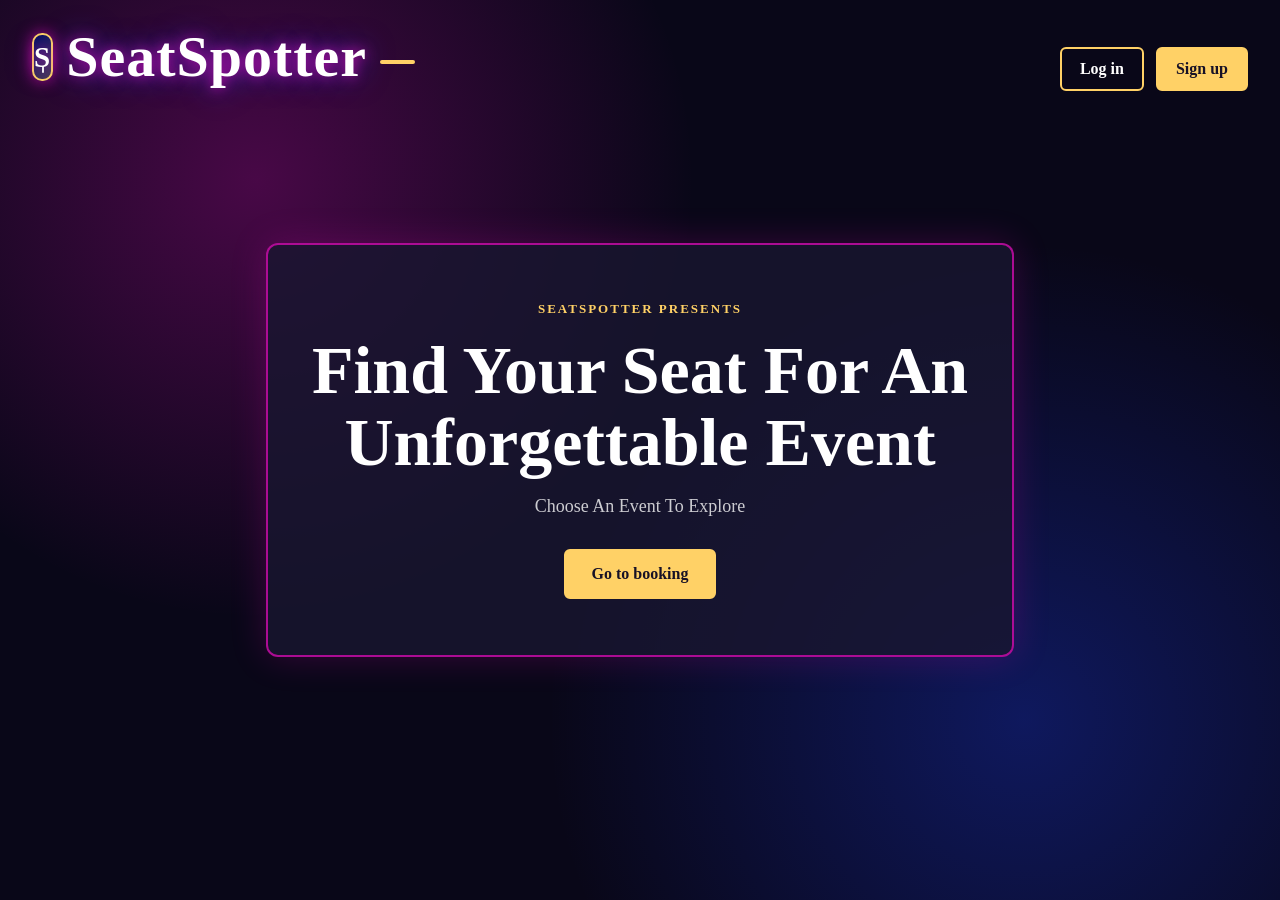
<file: index.html>
<!DOCTYPE html>
<html lang="en">
<head>
    <meta charset="UTF-8">
    <meta name="viewport" content="width=device-width, initial-scale=1.0">
    <title>SeatSpotter | Event Booking</title>
    <link rel="stylesheet" href="style.css">
</head>
<body class="welcome-page">
    <a class="welcome-brand" href="index.html" aria-label="SeatSpotter home">
        <span class="welcome-logo" aria-hidden="true">S</span>
        <span>SeatSpotter</span>
    </a>
    <nav class="auth-actions" aria-label="Account actions">
        <button class="auth-button auth-button-secondary" type="button" data-auth-open="login-modal">Log in</button>
        <button class="auth-button" type="button" data-auth-open="signup-modal">Sign up</button>
    </nav>
    <main class="welcome-content">
        <p class="welcome-kicker">SEATSPOTTER PRESENTS</p>
        <h1>Find Your Seat For An Unforgettable Event</h1>
        <p class="welcome-description">
            Choose An Event To Explore
        </p>
        <a class="goto-button" href="booking.html">Go to booking</a>
    </main>

    <div class="auth-modal" id="login-modal" hidden>
        <section class="auth-dialog" role="dialog" aria-modal="true" aria-labelledby="login-title">
            <button class="auth-close" type="button" data-auth-close aria-label="Close login form">&times;</button>
            <p class="auth-kicker">WELCOME BACK</p>
            <h2 id="login-title">Log in to SeatSpotter</h2>
            <form class="auth-form" id="login-form">
                <label for="login-email">Email</label>
                <input id="login-email" name="email" type="email" autocomplete="email" required>
                <label for="login-password">Password</label>
                <input id="login-password" name="password" type="password" autocomplete="current-password" minlength="6" required>
                <button class="auth-submit" type="submit">Log in</button>
                <p class="auth-message" id="login-message" role="status" aria-live="polite"></p>
            </form>
        </section>
    </div>

    <div class="auth-modal" id="signup-modal" hidden>
        <section class="auth-dialog" role="dialog" aria-modal="true" aria-labelledby="signup-title">
            <button class="auth-close" type="button" data-auth-close aria-label="Close sign up form">&times;</button>
            <p class="auth-kicker">JOIN THE EXPERIENCE</p>
            <h2 id="signup-title">Create your account</h2>
            <form class="auth-form" id="signup-form">
                <label for="signup-username">Username</label>
                <input id="signup-username" name="username" type="text" autocomplete="username" minlength="2" required>
                <label for="signup-email">Email</label>
                <input id="signup-email" name="email" type="email" autocomplete="email" required>
                <label for="signup-password">Password</label>
                <input id="signup-password" name="password" type="password" autocomplete="new-password" minlength="6" required>
                <button class="auth-submit" type="submit">Sign up</button>
                <p class="auth-message" id="signup-message" role="status" aria-live="polite"></p>
            </form>
        </section>
    </div>
    <script src="auth.js"></script>
</body>
</html>
</file>
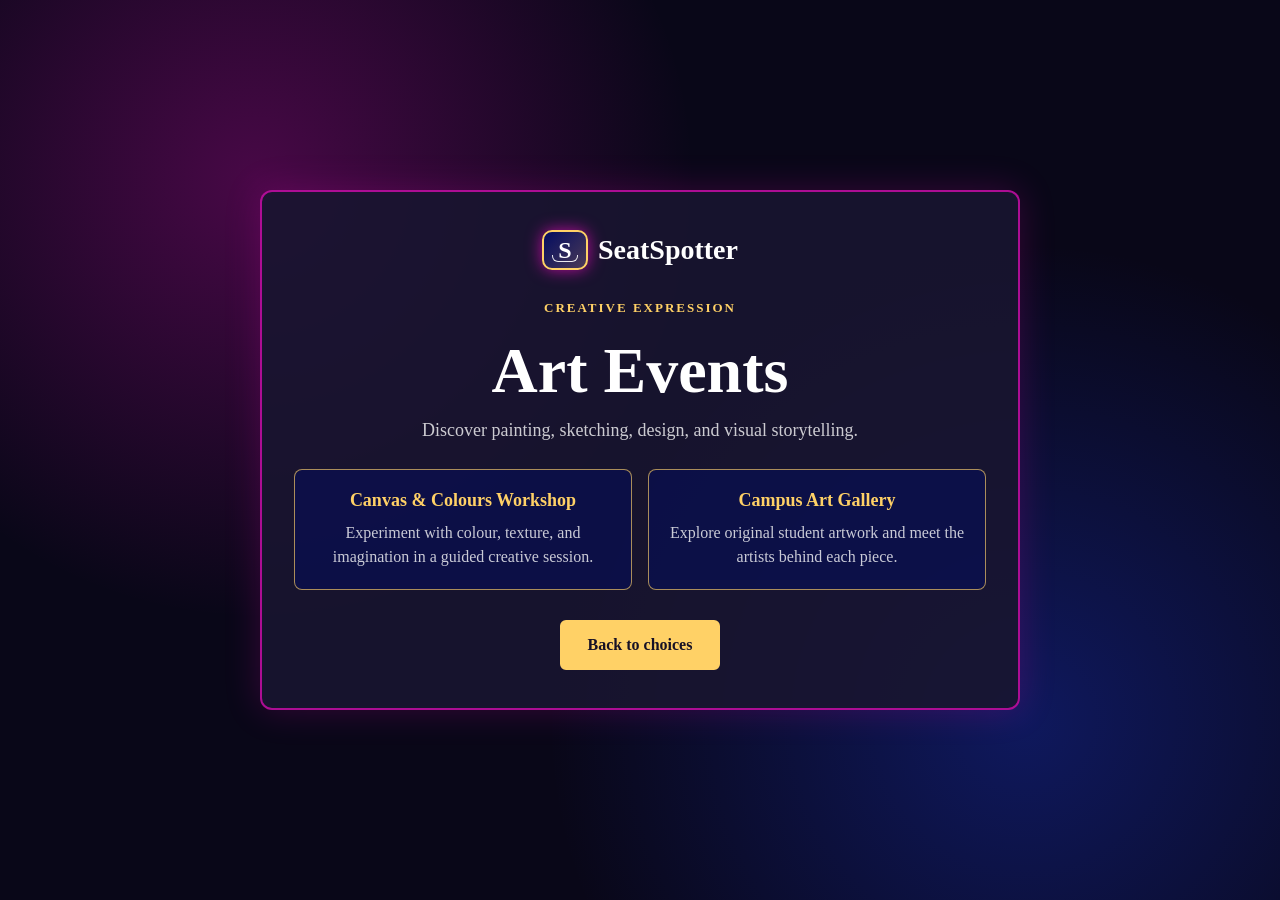
<file: art.html>
<!DOCTYPE html>
<html lang="en">
<head>
    <meta charset="UTF-8">
    <meta name="viewport" content="width=device-width, initial-scale=1.0">
    <title>Art Events | SeatSpotter</title>
    <link rel="stylesheet" href="style.css">
</head>
<body class="event-page">
    <main class="event-page-content">
        <a class="event-page-brand" href="index.html"><span class="welcome-logo" aria-hidden="true">S</span>SeatSpotter</a>
        <p class="welcome-kicker">CREATIVE EXPRESSION</p>
        <h1>Art Events</h1>
        <p>Discover painting, sketching, design, and visual storytelling.</p>
        <div class="event-description-list">
            <article><h2>Canvas &amp; Colours Workshop</h2><p>Experiment with colour, texture, and imagination in a guided creative session.</p></article>
            <article><h2>Campus Art Gallery</h2><p>Explore original student artwork and meet the artists behind each piece.</p></article>
        </div>
        <a class="goto-button" href="booking.html">Back to choices</a>
    </main>
</body>
</html>
</file>
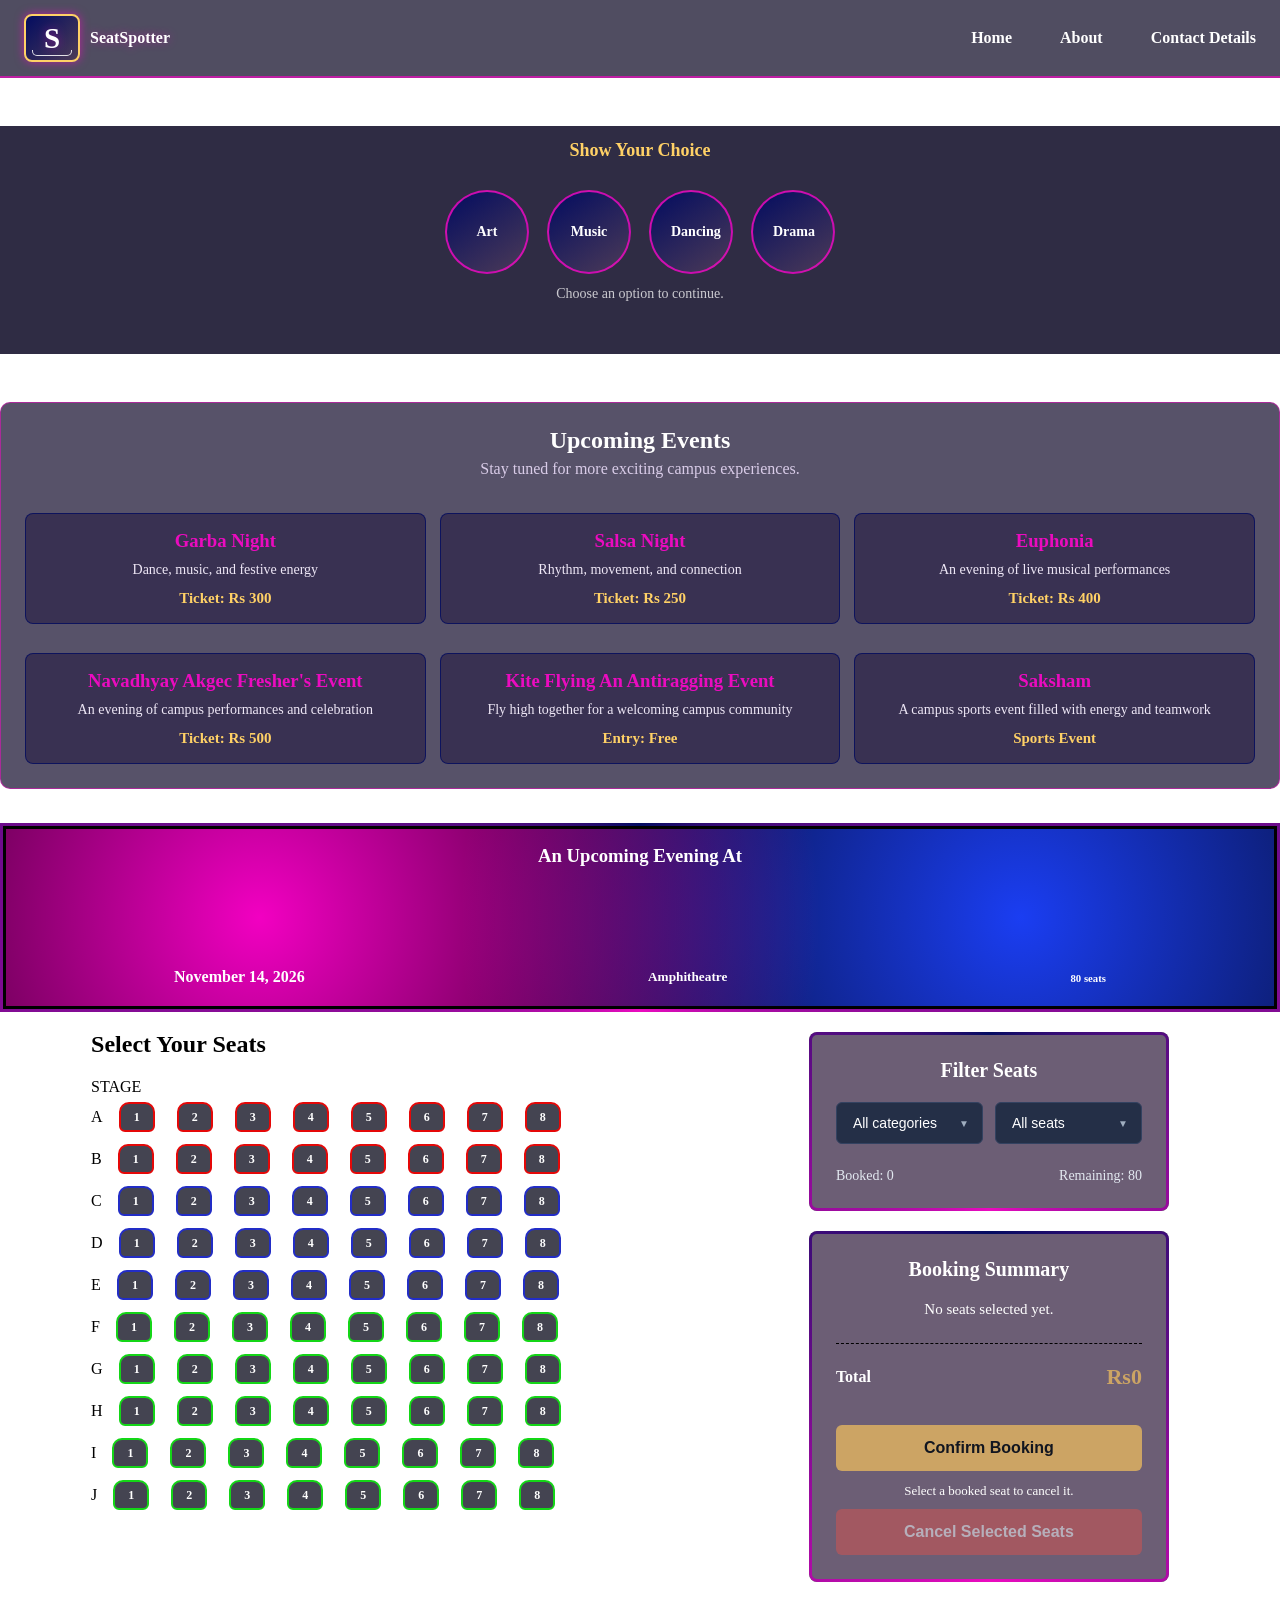
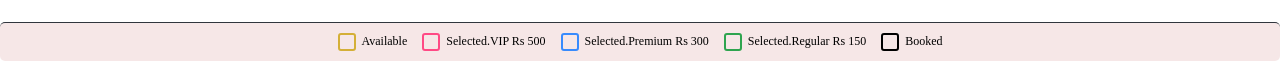
<file: booking.html>
<!DOCTYPE html>
<html lang="en">
<head>
    <meta charset="UTF-8">
    <meta name="viewport" content="width=device-width, initial-scale=1.0">
    <title>Event Seat Booking System</title>
    <link rel="stylesheet" href="style.css">
</head>
<body>
    <nav class="site-navbar" aria-label="Main navigation">
        <a class="site-brand" href="#home" aria-label="SeatSpotter home">
            <span class="site-logo welcome-logo" aria-hidden="true">S</span>
            <span>SeatSpotter</span>
        </a>
        <a href="index.html">Home</a>
        <a href="#about">About</a>
        <a href="#contact" id="contact-link">Contact Details</a>
    </nav>
    <section class="choice-section" aria-labelledby="choice-title">
        <h2 id="choice-title">Show Your Choice</h2>
        <div class="choice-options" role="group" aria-label="Choose an interest">
            <button class="choice-option" type="button" data-choice="Art" data-page="art.html">Art</button>
            <button class="choice-option" type="button" data-choice="Music" data-page="music.html">Music</button>
            <button class="choice-option" type="button" data-choice="Dancing" data-page="dancing.html">Dancing</button>
            <button class="choice-option" type="button" data-choice="Drama" data-page="drama.html">Drama</button>
        </div>
        <p class="choice-status" id="choice-status" aria-live="polite">Choose an option to continue.</p>
        <p class="choice-description" id="choice-description" aria-live="polite"></p>
        <div class="choice-events" id="choice-events" hidden>
            <h3 id="choice-events-title"></h3>
            <div class="choice-event-list" id="choice-event-list"></div>
        </div>
    </section>
    <div class="upcoming-events">
        <h2>Upcoming Events</h2>
        <p>Stay tuned for more exciting campus experiences.</p>
        <div class="event-list">
            <button class="event-item" type="button" data-event-title="Garba Night" data-event-date="November 30, 2026">
                <h3>Garba Night</h3>
                <span>Dance, music, and festive energy</span>
                <strong>Ticket: Rs 300</strong>
            </button>
            <button class="event-item" type="button" data-event-title="Salsa Night" data-event-date="January 12, 2027">
                <h3>Salsa Night</h3>
                <span>Rhythm, movement, and connection</span>
                <strong>Ticket: Rs 250</strong>
            </button>
            <button class="event-item" type="button" data-event-title="Euphonia" data-event-date="December 5, 2026">
                <h3>Euphonia</h3>
                <span>An evening of live musical performances</span>
                <strong>Ticket: Rs 400</strong>
            </button>
            <button class="event-item" type="button" data-event-title="Navadhyay Akgec Fresher's Event" data-event-date="November 14, 2026">
                <h3>Navadhyay Akgec Fresher's Event</h3>
                <span>An evening of campus performances and celebration</span>
                <strong>Ticket: Rs 500</strong>
            </button>
            <button class="event-item" type="button" data-event-title="Kite Flying An Antiragging Event" data-event-date="September 18, 2026">
                <h3>Kite Flying An Antiragging Event</h3>
                <span>Fly high together for a welcoming campus community</span>
                <strong>Entry: Free</strong>
            </button>
            <button class="event-item" type="button" data-event-title="Saksham" data-event-date="October 26, 2026">
                <h3>Saksham</h3>
                <span>A campus sports event filled with energy and teamwork</span>
                <strong>Sports Event</strong>
            </button>
        </div>
    </div>
    <div class="nav rotating-border">
        <h3 class="navbar">An Upcoming Evening At</h3>
    <div class="event">
        <h1 id="event-title">Navadhyay Akgec Fresher's Event</h1>
    </div>
    <div class="nad">
        <h4 id="event-date">November 14, 2026</h4>
        <h5>Amphitheatre</h5>
        <h6>80 seats</h6>
    </div>
    </div>
    <div class="container">
        <div class="seating-layout">
        <div class="looking">
        <h2>Select Your Seats</h2>
        <div class="stage">
            STAGE
        </div>
        <div class="screen"></div>
        <div class="row">
            A
            <div class="seat"></div>
            <div class="seat"></div>
            <div class="seat"></div>
            <div class="seat"></div>
            <div class="seat"></div>
            <div class="seat"></div>
            <div class="seat"></div>
            <div class="seat"></div>
        </div>
        
        <div class="row">
            B
            <div class="seat"></div>
            <div class="seat"></div>
            <div class="seat"></div>
            <div class="seat"></div>
            <div class="seat"></div>
            <div class="seat"></div>
            <div class="seat"></div>
            <div class="seat"></div>
        </div>
        <div class="row">
            C
            <div class="seat"></div>
            <div class="seat"></div>
            <div class="seat"></div>
            <div class="seat"></div>
            <div class="seat"></div>
            <div class="seat"></div>
            <div class="seat"></div>
            <div class="seat"></div>
        </div>

        <div class="row">
            D
            <div class="seat"></div>
            <div class="seat"></div>
            <div class="seat"></div>
            <div class="seat"></div>
            <div class="seat"></div>
            <div class="seat"></div>
            <div class="seat"></div>
            <div class="seat"></div>
        </div>
        <div class="row">
            E
            <div class="seat"></div>
            <div class="seat"></div>
            <div class="seat"></div>
            <div class="seat"></div>
            <div class="seat"></div>
            <div class="seat"></div>
            <div class="seat"></div>
            <div class="seat"></div>
        </div>
        <div class="row">
            F
            <div class="seat"></div>
            <div class="seat"></div>
            <div class="seat"></div>
            <div class="seat"></div>
            <div class="seat"></div>
            <div class="seat"></div>
            <div class="seat"></div>
            <div class="seat"></div>
        </div>
        <div class="row">
            G
            <div class="seat"></div>
            <div class="seat"></div>
            <div class="seat"></div>
            <div class="seat"></div>
            <div class="seat"></div>
            <div class="seat"></div>
            <div class="seat"></div>
            <div class="seat"></div>
        </div>
        <div class="row">
            H
            <div class="seat"></div>
            <div class="seat"></div>
            <div class="seat"></div>
            <div class="seat"></div>
            <div class="seat"></div>
            <div class="seat"></div>
            <div class="seat"></div>
            <div class="seat"></div>
        </div>
        <div class="row">
            I
            <div class="seat"></div>
            <div class="seat"></div>
            <div class="seat"></div>
            <div class="seat"></div>
            <div class="seat"></div>
            <div class="seat"></div>
            <div class="seat"></div>
            <div class="seat"></div>
        </div>
        
        <div class="row">
            J
            <div class="seat"></div>
            <div class="seat"></div>
            <div class="seat"></div>
            <div class="seat"></div>
            <div class="seat"></div>
            <div class="seat"></div>
            <div class="seat"></div>
            <div class="seat"></div>
        </div>

    </div>

    <div class="booking-panel">
        <div class="card rotating-border">
            <h2 class="card-title">Filter Seats</h2>
            <div class="dropdown-container">
                <div class="select-wrapper">
                    <select id="cateogarySelect">
                        <option value="all">All categories</option>
                        <option value="vip">VIP</option>
                        <option value="premium">premium</option>
                        <option value="regular">Regular</option>
                    </select>
                </div>
                <div class="select-wrapper">
                    <select>
                        <option value="all seats">All seats</option>
                        <option value="available only">Available only</option>
                        <option value="Booked only">Booked only</option>
                    </select>
                </div>
            </div>
            <div class="stats-row">
                <div>Booked: <span>0</span></div>
                <div>Remaining: <span>60</span></div>
            </div>
        </div>
        <div class="card rotating-border">
            <h2 class="card-title">Booking Summary</h2>
            <div class="empty-message">No seats selected yet.</div>
            
            <div class="total-row">
                <div class="total-label">Total</div>
                <div class="total-price">Rs0</div>
            </div>

            <button class="confirm-btn">Confirm Booking</button>
            <div class="cancel-hint">Select a booked seat to cancel it.</div>
            <button class="cancel-btn" disabled>Cancel Selected Seats</button>
        </div>
    </div>

    </div>

    <div class="legend">
      <div class="legend-item">
        <div class="legend-box vip"></div>
        <span>Available</span>
      </div>
      <div class="legend-item">
        <div class="legend-box premium"></div>
        <span>Selected.VIP Rs 500</span>
      </div>
      <div class="legend-item">
        <div class="legend-box regular"></div>
        <span>Selected.Premium Rs 300</span>
      </div>
      <div class="legend-item">
        <div class="legend-box selected"></div>
        <span>Selected.Regular Rs 150</span>
      </div>
       <div class="legend-item">
        <div class="legend-box booked"></div>
        <span>Booked</span>
      </div>
    </div>
        <div class="contact-modal" id="contact-modal" hidden>
            <div class="contact-box" role="dialog" aria-modal="true" aria-labelledby="contact-title">
                <button class="contact-close" id="contact-close" type="button" aria-label="Close contact details">&times;</button>
                <h2 id="contact-title">Contact Details</h2>
                <p><strong>Anushka Mishra</strong></p>
                <a href="tel:912056789">912056789</a>
                <p><strong>Bhasha Singh</strong></p>
                <a href="tel:8599065610">8599065610</a>
                <p><strong>Mansi Yadav</strong></p>
                <a href="tel:6543890124">6543890124</a>
            </div>
        </div>
  </div>
</div>
<script src="script.js"></script>
    </body>
    </html>
</file>
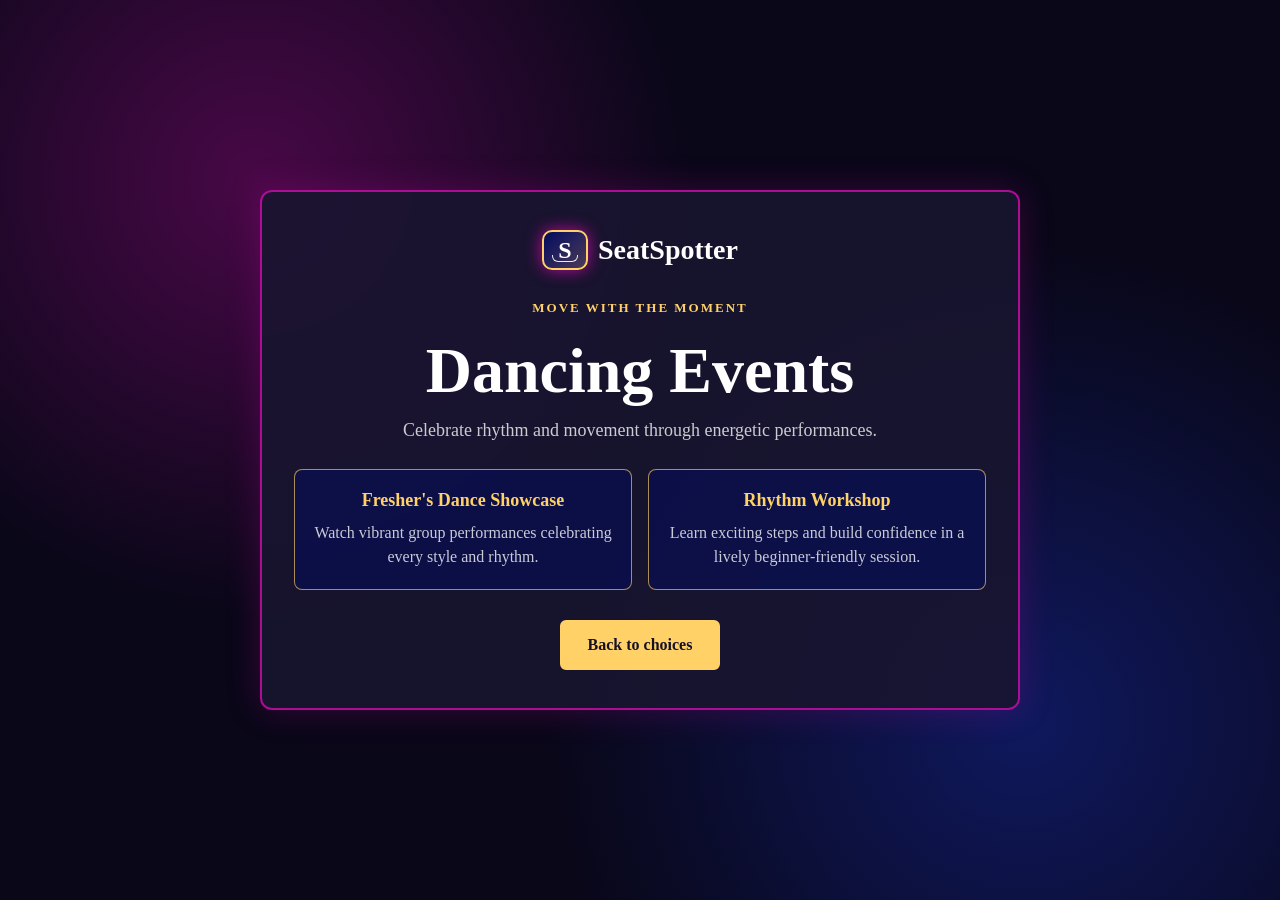
<file: dancing.html>
<!DOCTYPE html>
<html lang="en">
<head>
    <meta charset="UTF-8">
    <meta name="viewport" content="width=device-width, initial-scale=1.0">
    <title>Dancing Events | SeatSpotter</title>
    <link rel="stylesheet" href="style.css">
</head>
<body class="event-page">
    <main class="event-page-content">
        <a class="event-page-brand" href="index.html"><span class="welcome-logo" aria-hidden="true">S</span>SeatSpotter</a>
        <p class="welcome-kicker">MOVE WITH THE MOMENT</p>
        <h1>Dancing Events</h1>
        <p>Celebrate rhythm and movement through energetic performances.</p>
        <div class="event-description-list">
            <article><h2>Fresher's Dance Showcase</h2><p>Watch vibrant group performances celebrating every style and rhythm.</p></article>
            <article><h2>Rhythm Workshop</h2><p>Learn exciting steps and build confidence in a lively beginner-friendly session.</p></article>
        </div>
        <a class="goto-button" href="booking.html">Back to choices</a>
    </main>
</body>
</html>
</file>
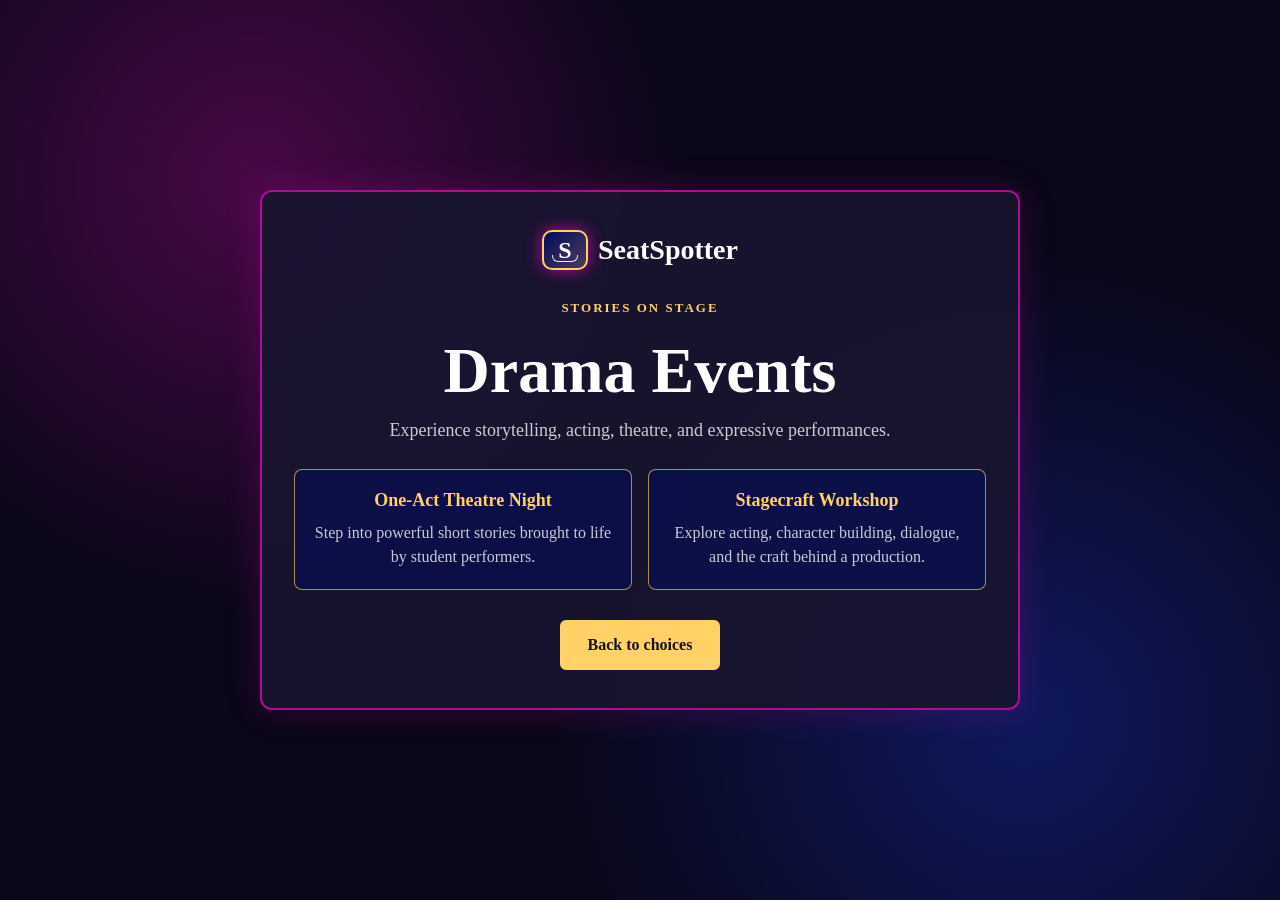
<file: drama.html>
<!DOCTYPE html>
<html lang="en">
<head>
    <meta charset="UTF-8">
    <meta name="viewport" content="width=device-width, initial-scale=1.0">
    <title>Drama Events | SeatSpotter</title>
    <link rel="stylesheet" href="style.css">
</head>
<body class="event-page">
    <main class="event-page-content">
        <a class="event-page-brand" href="index.html"><span class="welcome-logo" aria-hidden="true">S</span>SeatSpotter</a>
        <p class="welcome-kicker">STORIES ON STAGE</p>
        <h1>Drama Events</h1>
        <p>Experience storytelling, acting, theatre, and expressive performances.</p>
        <div class="event-description-list">
            <article><h2>One-Act Theatre Night</h2><p>Step into powerful short stories brought to life by student performers.</p></article>
            <article><h2>Stagecraft Workshop</h2><p>Explore acting, character building, dialogue, and the craft behind a production.</p></article>
        </div>
        <a class="goto-button" href="booking.html">Back to choices</a>
    </main>
</body>
</html>
</file>
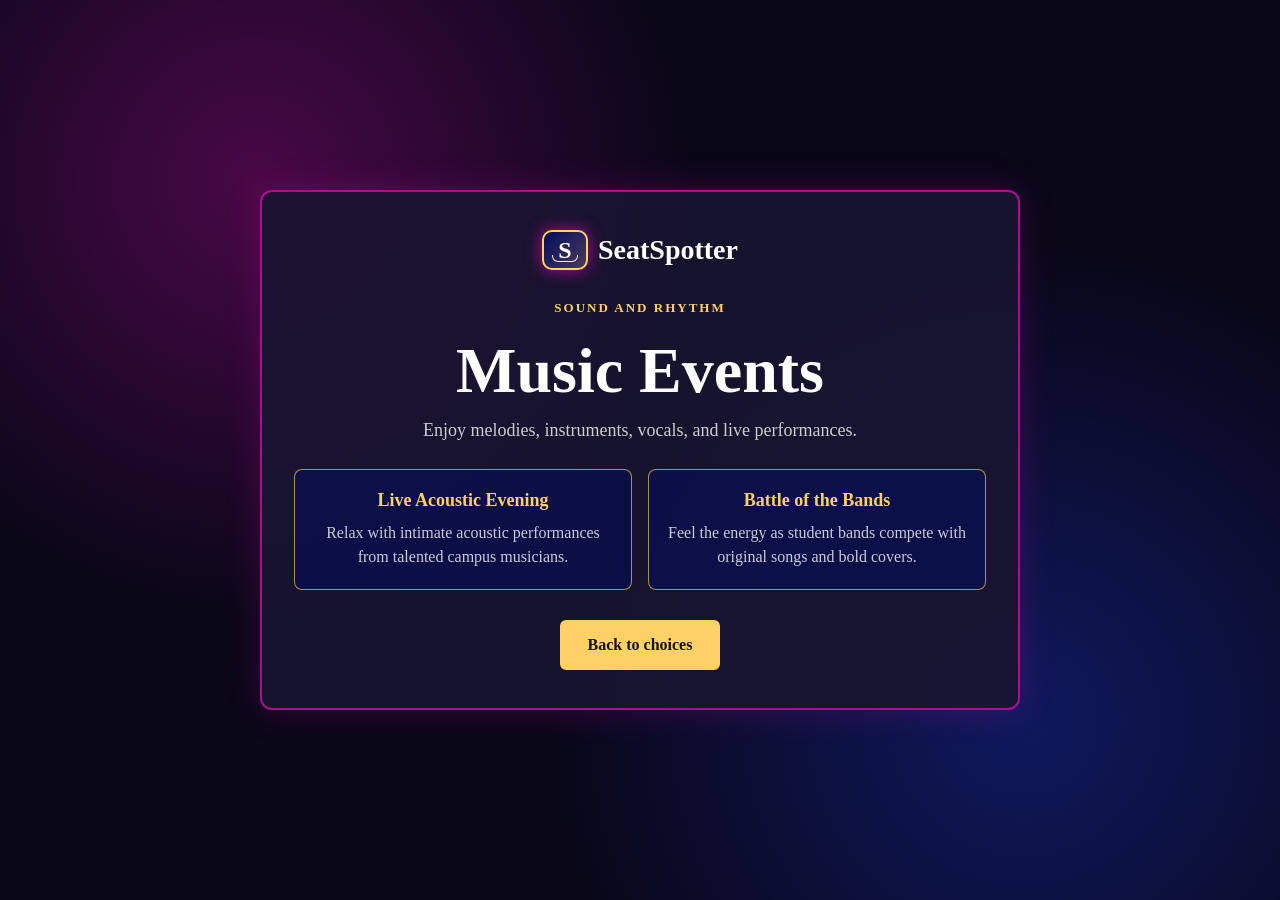
<file: music.html>
<!DOCTYPE html>
<html lang="en">
<head>
    <meta charset="UTF-8">
    <meta name="viewport" content="width=device-width, initial-scale=1.0">
    <title>Music Events | SeatSpotter</title>
    <link rel="stylesheet" href="style.css">
</head>
<body class="event-page">
    <main class="event-page-content">
        <a class="event-page-brand" href="index.html"><span class="welcome-logo" aria-hidden="true">S</span>SeatSpotter</a>
        <p class="welcome-kicker">SOUND AND RHYTHM</p>
        <h1>Music Events</h1>
        <p>Enjoy melodies, instruments, vocals, and live performances.</p>
        <div class="event-description-list">
            <article><h2>Live Acoustic Evening</h2><p>Relax with intimate acoustic performances from talented campus musicians.</p></article>
            <article><h2>Battle of the Bands</h2><p>Feel the energy as student bands compete with original songs and bold covers.</p></article>
        </div>
        <a class="goto-button" href="booking.html">Back to choices</a>
    </main>
</body>
</html>
</file>
<file: style.css>
@property --border-angle {
  syntax: "<angle>";
  inherits: false;
  initial-value: 0deg;
}

@keyframes rotate-border {
  to {
    --border-angle: 360deg;
  }
}

@keyframes inner-content-shine {
  0%, 100% {
    filter: brightness(1) drop-shadow(0 0 0 transparent);
  }
  50% {
    filter: brightness(1.3) drop-shadow(0 0 8px rgb(255, 255, 255));
  }
}

@keyframes inner-background-shine {
  0%, 100% {
    opacity: 0.5;
    transform: scale(1);
  }
  50% {
    opacity: 0.95;
    transform: scale(1.08);
  }
}

@keyframes type-event-title {
  0%, 10% {
    width: 0;
  }
  58%, 72% {
    width: var(--event-title-width, 31.5ch);
  }
  100% {
    width: 0;
  }
}

@keyframes blink-caret {
  0%, 100% {
    border-color: transparent;
  }
  50% {
    border-color: rgb(255, 255, 255);
  }
}
body{
    background-color:white;
    min-height:200px;
    margin: 0;
    overflow-x: hidden;
}
.welcome-page {
  position: relative;
  display: grid;
  min-height: 100vh;
  place-items: center;
  padding: 24px;
  box-sizing: border-box;
  background:
    radial-gradient(circle at 20% 20%, rgba(235, 11, 191, 0.28), transparent 35%),
    radial-gradient(circle at 80% 80%, rgba(28, 65, 255, 0.3), transparent 38%),
    #090718;
  color: #ffffff;
}

.welcome-brand {
  position: absolute;
  top: 28px;
  left: 32px;
  display: inline-flex;
  align-items: center;
  gap: 13px;
  color: #ffffff;
  font-family: Georgia, "Times New Roman", serif;
  font-size: clamp(34px, 5vw, 58px);
  font-weight: 900;
  letter-spacing: 1px;
  line-height: 1;
  text-decoration: none;
  text-shadow: 0 0 14px rgba(235, 11, 191, 0.8), 0 0 30px rgba(28, 65, 255, 0.65);
}

.welcome-logo {
  position: relative;
  display: grid;
  width: 52px;
  height: 44px;
  place-items: center;
  border: 2px solid #ffd166;
  border-radius: 10px;
  background: linear-gradient(135deg, rgb(3, 12, 96), rgb(76, 59, 87));
  color: #ffffff;
  font-size: 29px;
  line-height: 1;
  box-shadow: 0 0 16px rgba(235, 11, 191, 0.75);
}

.welcome-logo::after {
  position: absolute;
  right: 8px;
  bottom: 6px;
  left: 8px;
  height: 6px;
  border: 1px solid rgba(255, 255, 255, 0.9);
  border-top: 0;
  border-radius: 0 0 6px 6px;
  content: "";
}

.welcome-brand::after {
  display: block;
  width: 64%;
  height: 4px;
  margin-top: 9px;
  border-radius: 4px;
  background: #ffd166;
  content: "";
}

.welcome-brand:hover,
.welcome-brand:focus-visible {
  color: #ffd166;
}

.auth-actions {
  position: absolute;
  top: 32px;
  right: 32px;
  display: flex;
  gap: 12px;
  align-items: center;
}

.auth-button,
.auth-submit {
  border: 2px solid #ffd166;
  border-radius: 6px;
  background: #ffd166;
  color: #171126;
  cursor: pointer;
  font: inherit;
  font-weight: 800;
}

.auth-button {
  padding: 11px 18px;
}

.auth-button-secondary {
  background: transparent;
  color: #ffffff;
}

.auth-button:hover,
.auth-button:focus-visible,
.auth-submit:hover,
.auth-submit:focus-visible {
  box-shadow: 0 8px 22px rgba(255, 209, 102, 0.28);
  transform: translateY(-2px);
}

.auth-modal {
  position: fixed;
  inset: 0;
  z-index: 10;
  display: grid;
  place-items: center;
  padding: 24px;
  background: rgba(8, 7, 20, 0.78);
}

.auth-modal[hidden] {
  display: none;
}

.auth-dialog {
  position: relative;
  width: min(420px, 100%);
  box-sizing: border-box;
  padding: 34px;
  border: 2px solid rgba(235, 11, 191, 0.8);
  border-radius: 12px;
  background: #191630;
  box-shadow: 0 0 36px rgba(235, 11, 191, 0.32);
}

.auth-close {
  position: absolute;
  top: 10px;
  right: 14px;
  border: 0;
  background: transparent;
  color: #ffffff;
  cursor: pointer;
  font-size: 28px;
  line-height: 1;
}

.auth-kicker {
  margin: 0 0 8px;
  color: #ffd166;
  font-size: 12px;
  font-weight: 800;
  letter-spacing: 1.5px;
}

.auth-dialog h2 {
  margin: 0 0 24px;
  font-family: Georgia, "Times New Roman", serif;
  font-size: 30px;
}

.auth-form {
  display: grid;
  gap: 9px;
}

.auth-form label {
  font-size: 14px;
  font-weight: 700;
}

.auth-form input {
  width: 100%;
  box-sizing: border-box;
  margin-bottom: 8px;
  padding: 11px 12px;
  border: 1px solid rgba(255, 255, 255, 0.35);
  border-radius: 5px;
  background: rgba(255, 255, 255, 0.08);
  color: #ffffff;
  font: inherit;
}

.auth-form input:focus {
  outline: 2px solid #ffd166;
  outline-offset: 1px;
}

.auth-submit {
  margin-top: 8px;
  padding: 12px;
}

.auth-message {
  min-height: 20px;
  margin: 4px 0 0;
  color: #ffd166;
  font-size: 14px;
  text-align: center;
}

.welcome-content {
  width: min(680px, 100%);
  padding: 56px 32px;
  border: 2px solid rgba(235, 11, 191, 0.7);
  border-radius: 12px;
  background: rgba(25, 22, 48, 0.82);
  text-align: center;
  box-shadow: 0 0 36px rgba(235, 11, 191, 0.2);
}

.welcome-kicker {
  margin: 0 0 18px;
  color: #ffd166;
  font-size: 13px;
  font-weight: 800;
  letter-spacing: 2px;
}

.welcome-content h1 {
  margin: 0 auto 18px;
  font-family: Georgia, "Times New Roman", serif;
  font-size: clamp(36px, 7vw, 68px);
  line-height: 1.05;
}

.welcome-description {
  margin: 0 auto 32px;
  color: rgba(255, 255, 255, 0.78);
  font-size: 18px;
}

.goto-button {
  display: inline-block;
  padding: 14px 26px;
  border: 2px solid #ffd166;
  border-radius: 6px;
  background: #ffd166;
  color: #171126;
  font-weight: 800;
  text-decoration: none;
  transition: transform 0.2s ease, box-shadow 0.2s ease;
}

.goto-button:hover,
.goto-button:focus-visible {
  transform: translateY(-2px);
  box-shadow: 0 8px 22px rgba(255, 209, 102, 0.28);
}

.site-navbar {
  display: flex;
  justify-content: flex-end;
  align-items: center;
  gap: 48px;
  padding: 14px 24px;
  margin-bottom: 18px;
  border-bottom: 2px solid rgba(235, 11, 191, 0.7);
  background: rgba(25, 22, 48, 0.76);
}

.site-brand {
  display: inline-flex;
  align-items: center;
  gap: 10px;
  margin-right: auto;
  color: #ffffff;
  font-family: Georgia, "Times New Roman", serif;
  font-size: 25px;
  font-weight: 900;
  text-decoration: none;
  text-shadow: 0 0 10px rgba(235, 11, 191, 0.45);
}

.site-logo {
  position: relative;
  display: grid;
  width: 38px;
  height: 30px;
  place-items: center;
  border: 2px solid rgb(235, 11, 191);
  border-radius: 8px;
  background: linear-gradient(135deg, rgb(3, 12, 96), rgb(76, 59, 87));
  color: #ffffff;
  box-shadow: 0 0 10px rgba(235, 11, 191, 0.65);
  font-size: 19px;
  line-height: 1;
}

.site-logo::after {
  position: absolute;
  right: 6px;
  bottom: 4px;
  left: 6px;
  height: 5px;
  border: 1px solid rgba(255, 255, 255, 0.85);
  border-top: 0;
  border-radius: 0 0 5px 5px;
  content: "";
}

.site-navbar .welcome-logo {
  width: 52px;
  height: 44px;
  border-color: #ffd166;
  font-size: 29px;
}

.site-navbar a {
  color: #ffffff;
  font-size: 16px;
  font-weight: 700;
  text-decoration: none;
  transition: color 0.2s ease, text-shadow 0.2s ease;
}

.site-navbar a:hover,
.site-navbar a:focus-visible {
  color: rgb(235, 11, 191);
  text-shadow: 0 0 8px rgba(235, 11, 191, 0.8);
}

.site-brand:hover,
.site-brand:focus-visible {
  color: #ffffff;
}

.choice-section {
  margin-top: 48px;
  margin-bottom: 48px;
  padding: 14px 24px 20px;
  background: rgba(25, 22, 48, 0.9);
  color: #ffffff;
  text-align: center;
}

.choice-section h2 {
  margin: 0 0 14px;
  color: #ffd166;
  font-size: 18px;
}

.choice-options {
  display: flex;
  justify-content: center;
  gap: 18px;
  flex-wrap: wrap;
}

.choice-option {
  display: grid;
  width: 84px;
  height: 84px;
  place-items: center;
  border: 2px solid rgba(235, 11, 191, 0.85);
  border-radius: 50%;
  background: linear-gradient(145deg, rgb(3, 12, 96), rgb(76, 59, 87));
  color: #ffffff;
  cursor: pointer;
  font: inherit;
  font-size: 14px;
  font-weight: 800;
  transition: transform 0.2s ease, border-color 0.2s ease, box-shadow 0.2s ease;
}

.choice-option:hover,
.choice-option:focus-visible,
.choice-option.selected {
  border-color: #ffd166;
  box-shadow: 0 0 18px rgba(255, 209, 102, 0.55);
  color: #ffd166;
  outline: none;
  transform: translateY(-3px);
}

.choice-status {
  min-height: 20px;
  margin: 12px 0 0;
  color: rgba(255, 255, 255, 0.75);
  font-size: 14px;
}

.choice-description {
  min-height: 22px;
  max-width: 620px;
  margin: 6px auto 0;
  color: #ffffff;
  font-size: 15px;
  line-height: 1.5;
}

.choice-events {
  max-width: 720px;
  margin: 18px auto 0;
  padding-top: 14px;
  border-top: 1px solid rgba(255, 255, 255, 0.22);
}

.choice-events[hidden] {
  display: none;
}

.choice-events h3 {
  margin: 0 0 12px;
  color: #ffd166;
  font-size: 16px;
}

.choice-event-list {
  display: grid;
  grid-template-columns: repeat(2, minmax(0, 1fr));
  gap: 12px;
}

.choice-event-card {
  padding: 14px 12px;
  border: 1px solid rgba(235, 11, 191, 0.65);
  border-radius: 8px;
  background: rgba(3, 12, 96, 0.55);
  color: #ffffff;
  font-weight: 700;
}

.event-page {
  display: grid;
  min-height: 100vh;
  place-items: center;
  box-sizing: border-box;
  padding: 32px 24px;
  background:
    radial-gradient(circle at 20% 20%, rgba(235, 11, 191, 0.28), transparent 35%),
    radial-gradient(circle at 80% 80%, rgba(28, 65, 255, 0.3), transparent 38%),
    #090718;
  color: #ffffff;
}

.event-page-content {
  width: min(760px, 100%);
  box-sizing: border-box;
  padding: 38px 32px;
  border: 2px solid rgba(235, 11, 191, 0.7);
  border-radius: 12px;
  background: rgba(25, 22, 48, 0.9);
  text-align: center;
  box-shadow: 0 0 36px rgba(235, 11, 191, 0.2);
}

.event-page-brand {
  display: inline-flex;
  align-items: center;
  gap: 10px;
  margin-bottom: 30px;
  color: #ffffff;
  font-family: Georgia, "Times New Roman", serif;
  font-size: 28px;
  font-weight: 900;
  text-decoration: none;
}

.event-page-brand .welcome-logo {
  width: 42px;
  height: 36px;
  font-size: 24px;
}

.event-page-content h1 {
  margin: 0 0 12px;
  font-family: Georgia, "Times New Roman", serif;
  font-size: clamp(40px, 7vw, 64px);
}

.event-page-content > p:not(.welcome-kicker) {
  margin: 0 auto 28px;
  color: rgba(255, 255, 255, 0.78);
  font-size: 18px;
}

.event-description-list {
  display: grid;
  grid-template-columns: repeat(2, minmax(0, 1fr));
  gap: 16px;
  margin-bottom: 30px;
}

.event-description-list article {
  padding: 20px 16px;
  border: 1px solid rgba(255, 209, 102, 0.65);
  border-radius: 8px;
  background: rgba(3, 12, 96, 0.5);
}

.event-description-list h2 {
  margin: 0 0 10px;
  color: #ffd166;
  font-size: 18px;
}

.event-description-list p {
  margin: 0;
  color: rgba(255, 255, 255, 0.78);
  line-height: 1.5;
}

.contact-modal {
  position: fixed;
  inset: 0;
  z-index: 20;
  display: grid;
  place-items: center;
  background: rgba(8, 7, 20, 0.72);
}

.contact-modal[hidden] {
  display: none;
}

.contact-box {
  position: relative;
  min-width: 280px;
  padding: 28px 36px;
  border: 2px solid rgb(235, 11, 191);
  border-radius: 10px;
  background: rgba(52, 42, 78, 0.96);
  color: #ffffff;
  text-align: center;
  box-shadow: 0 0 24px rgba(235, 11, 191, 0.45);
}

.contact-box h2 {
  margin-top: 0;
}

.contact-box p {
  margin-bottom: 8px;
}

.contact-box a {
  color: #ffd166;
  font-weight: 700;
}

.contact-close {
  position: absolute;
  top: 8px;
  right: 12px;
  border: 0;
  background: transparent;
  color: #ffffff;
  cursor: pointer;
  font-size: 24px;
  line-height: 1;
}

@media (max-width: 520px) {
  .auth-actions {
    top: 20px;
    right: 16px;
    gap: 6px;
  }

  .auth-button {
    padding: 9px 11px;
    font-size: 13px;
  }

  .welcome-brand {
    top: 22px;
    left: 16px;
    gap: 8px;
    font-size: 26px;
  }

  .welcome-logo {
    width: 38px;
    height: 34px;
    font-size: 22px;
  }

  .welcome-brand::after {
    margin-top: 6px;
  }

  .site-navbar {
    gap: 18px;
    padding-inline: 12px;
  }

  .site-navbar a {
    font-size: 14px;
  }

  .site-brand {
    font-size: 20px;
  }
}
.nav{
  background-color: #000000;
    color:white;
    text-align: center;
}

.rotating-border {
  position: relative;
  z-index: 0;
  border: 3px solid transparent;
}

.rotating-border::before {
  position: absolute;
  inset: -3px;
  z-index: 0;
  padding: 3px;
  border-radius: inherit;
  background: conic-gradient(
    from var(--border-angle),
    rgb(3, 12, 96),
    rgb(235, 11, 191),
    rgb(3, 12, 96)
  );
  content: "";
  animation: rotate-border 2s linear infinite;
  mask: linear-gradient(#000 0 0) content-box, linear-gradient(#000 0 0);
  mask-composite: exclude;
  -webkit-mask: linear-gradient(#000 0 0) content-box, linear-gradient(#000 0 0);
  -webkit-mask-composite: xor;
}

.nav.rotating-border::after {
  position: absolute;
  inset: 3px;
  z-index: 0;
  background:
    radial-gradient(circle at 20% 50%, rgba(255, 0, 204, 0.95), transparent 55%),
    radial-gradient(circle at 80% 50%, rgba(28, 65, 255, 0.95), transparent 55%),
    #000000;
  content: "";
  pointer-events: none;
  animation: inner-background-shine 2s ease-in-out infinite;
}

.nav.rotating-border > * {
  position: relative;
  z-index: 1;
  animation: inner-content-shine 2s ease-in-out infinite;
}

.rotating-border > * {
  position: relative;
  z-index: 1;
}

.navbar{
  color: #ffffff;
}
.nad{
    display:flex;
    justify-content: space-around;
    gap:1px;
}
.event h1 {
  width: 0;
  margin-left: auto;
  margin-right: auto;
  overflow: hidden;
  border-right: 3px solid transparent;
  white-space: nowrap;
  animation:
    type-event-title 8s steps(31, end) infinite,
    blink-caret 0.7s step-end infinite;
}
.container{
    text-align:center;
    color:white;
    max-width: 100%;
    overflow: hidden;
}
.upcoming-events {
  width: 100%;
  box-sizing: border-box;
  margin: 28px 0 34px;
  padding: 24px;
  border: 1px solid rgba(235, 11, 191, 0.55);
  border-radius: 10px;
  background: rgba(35, 28, 58, 0.76);
  color: #ffffff;
  text-align: center;
}

.upcoming-events h2 {
  margin: 0 0 6px;
  color: #ffffff;
}

.upcoming-events > p {
  margin: 0 0 20px;
  color: #d9cce8;
}

.event-list {
  display: grid;
  grid-template-columns: repeat(3, 1fr);
  gap: 14px;
}

.event-item {
  width: 100%;
  box-sizing: border-box;
  padding: 16px;
  border: 1px solid rgba(3, 12, 96, 0.8);
  border-radius: 8px;
  background: rgba(52, 42, 78, 0.82);
  color: #ffffff;
  cursor: pointer;
  font: inherit;
  text-align: center;
  transition: transform 0.2s ease, border-color 0.2s ease, box-shadow 0.2s ease;
}

.event-item:hover,
.event-item:focus-visible {
  border-color: #ffd166;
  box-shadow: 0 0 16px rgba(255, 209, 102, 0.35);
  outline: none;
  transform: translateY(-3px);
}

.event-item h3 {
  margin: 0 0 8px;
  color: rgb(235, 11, 191);
}

.event-item span {
  color: #eee7f6;
  font-size: 14px;
}

.event-item strong {
  display: block;
  margin-top: 12px;
  color: #ffd166;
  font-size: 15px;
}

@media (max-width: 700px) {
  .event-list {
    grid-template-columns: 1fr;
  }
}
.booking-panel {
  position: relative;
  left: 0;
  align-items: flex-start;
  width: 360px;
  padding: 20px;
  margin-left: 0;
}

.seating-layout {
  display: flex;
  align-items: flex-start;
  justify-content: space-around;
  gap: 40px;
  flex-direction: row;
  flex-wrap: nowrap;
}

.looking > h2 {
  text-align: center;
  color: #000000;
}

.looking > .stage {
  text-align: center;
  color: #000000;
}

        

 .seats-header {
            font-size: 18px;
            font-weight: 600;
            margin-bottom: 25px;
        }

        
.card {
            background-color: rgba(76, 59, 87, 0.82);
            border-radius: 8px;
            padding: 24px;
            margin-bottom: 20px;
            color:white;
}
        

 .card-title {
            font-size: 20px;
            font-weight: bold;
            margin-top: 0;
            margin-bottom: 20px;
            font-family: Georgia, serif;
        }
.dropdown-container {
            display: flex;
            gap: 12px;
            margin-bottom: 24px;
        }

.select-wrapper {
            position: relative;
            flex: 1;
        }

.select-wrapper select {
            width: 100%;
            background-color: #242f47;
            color: #ffffff;
            border: 1px solid #334261;
            border-radius: 6px;
            padding: 12px 35px 12px 16px;
            font-size: 14px;
            appearance: none;
            -webkit-appearance: none;
            cursor: pointer;
        }
.select-wrapper::after {
            content: "▼";
            font-size: 10px;
            color: #a0aec0;
            position: absolute;
            right: 14px;
            top: 50%;
            transform: translateY(-50%);
            pointer-events: none;
        }
.stats-row {
            display: flex;
            justify-content: space-between;
            font-size: 14px;
            color: #e2e8f0;
        }

.stats-row span {
            font-weight: 500;
        }
 .empty-message {
            color:white;
            font-size: 15px;
            margin-bottom: 25px;
        }

.total-row {
            display: flex;
            justify-content: space-between;
            align-items: center;
            border-top: 1px dashed black;
            padding-top: 20px;
            margin-bottom: 20px;
        }

.total-label {
            font-size: 16px;
            font-weight: bold;
        }

.total-price {
            font-size: 22px;
            font-weight: bold;
            color: #cca464;
        }
 .confirm-btn {
            width: 100%;
            background-color: #cca464;
            color: #121620;
            border: none;
            border-radius: 6px;
            padding: 14px;
            font-size: 16px;
            font-weight: bold;
            cursor: pointer;
            transition: background-color 0.2s;
        }

 .confirm-btn:hover {
            background-color: #bfa355;
        }
 .cancel-btn {
      width: 100%;
      background-color: #d9534f;
      color: #ffffff;
      border: none;
      border-radius: 6px;
      padding: 14px;
      margin-top: 10px;
      font-size: 16px;
      font-weight: bold;
      cursor: pointer;
    }
 .cancel-btn:disabled {
      cursor: not-allowed;
      opacity: 0.5;
    }
 .cancel-btn:hover:not(:disabled) {
      background-color: #c9302c;
    }
    .cancel-btn:hover {
      background-color: #c9302c;
    }
 .cancel-hint {
   color: white;
      font-size: 13px;
      margin-top: 12px;
      text-align: center;
    }
    .seating-chart {
      display: flex;
      flex-direction: column;
      gap: 12px;
      margin-bottom: 30px;
    }
    .row {
      display: flex;
      align-items: center;
      justify-content: center;
      gap: 10px;
      color: #000000;
    }
    .row-label {
      font-weight: bold;
      width: 20px;
      text-align: left;
      font-size: 14px;
      color: black;
    }
    .seat {
      width: 35px;
      height: 35px;
      background-color: transparent;
      border-radius: 6px;
      display: flex;
      align-items: center;
      justify-content: center;
      font-size: 12px;
      font-weight: bold;
      cursor: pointer;
      transition: all 0.2s ease;
      user-select: none;
    }
    .seat.vip {
      border: 2px solid #e50808;
      color:white;
    }
    .seat.vip:hover {
      background-color: rgba(212, 175, 55, 0.2);
    }
    .seat.premium {
      border: 2px solid #222dc6;
      color: white;
    }
    .seat.premium:hover {
      background-color: rgba(255, 74, 133, 0.2);
    }
    .seat.regular {
      border: 2px solid #14d617;
      color: white;
    }
    .seat.regular:hover {
      background-color: rgba(56, 139, 253, 0.2);
    }
    .seat.selected {
      background-color:green ;
      border-color: #2ea44f;
      color: #ffffff ;
      box-shadow: 0 0 10px #2ea44f;
    }
    .seat.cancel-selected {
      background-color: red;
      border-color: #d9534f;
      color: #ffffff;
      box-shadow: 0 0 10px #d9534f;
    }
    .seat.occupied:hover {
      background-color: rgba(217, 83, 79, 0.25);
    }
    .legend {
      display: flex;
      justify-content: center;
      flex-wrap: wrap;
      gap: 15px;
      font-size: 12px;
      color: black;
      border-top: 1px solid #30363d;
      padding-top: 20px;
    }

    .legend-item {
      display: flex;
      align-items: center;
      gap: 6px;
    }

    .legend-box {
      width: 14px;
      height: 14px;
      border-radius: 3px;
    }
    .legend-box.vip { border: 2px solid #d4af37; }
    .legend-box.premium { border: 2px solid #ff4a85; }
    .legend-box.regular { border: 2px solid #388bfd; }
    .legend-box.selected { border:2px solid #2ea44f; }
    .legend-box.booked { border:2px solid black; }
    

    .info-panel {
      margin-top: 15px;
      font-size: 14px;
      color: #c9d1d9;
    }
     .looking{
            perspective: 1000px;
            position: relative;
            left: 0;
            margin-bottom: 30px;
            display: flex;
            flex-direction: column;
            align-items: flex-start;
        }
        .row {
            display: flex;
        }

        .seat {
            background-color: #444451;
            height: 26px;
            width: 32px;
            margin: 6px;
            border-top-left-radius: 10px;
            border-top-right-radius: 10px;
            cursor: pointer;
            transition: transform 0.2s ease;
        }

        .seat.selected {
            background-color: #6feaf6;
        }

        .seat:not(.occupied):hover {
            transform: scale(1.2);
        }

        
        .legend {
            background: rgba(162, 26, 26, 0.1);
            padding: 10px 20px;
            border-radius: 5px;
            display: flex;
            list-style-type: none;
            margin-bottom: 20px;
        }

        .legend li {
            display: flex;
            align-items: center;
            margin: 0 10px;
        }

        .legend small {
            margin-left: 5px;
        }

        p.text {
            margin: 5px 0;
            font-size: 1.2rem;
        }

        p.text span {
            color: #6feaf6;
            font-weight: bold;
        }

        button {
            background-color: #6feaf6;
            border: none;
            color: #242333;
            padding: 10px 20px;
            font-size: 1rem;
            font-weight: bold;
            border-radius: 5px;
            cursor: pointer;
            margin-top: 15px;
        }

        button:hover {
            background-color: #4cd3e0;
        }
</file>
